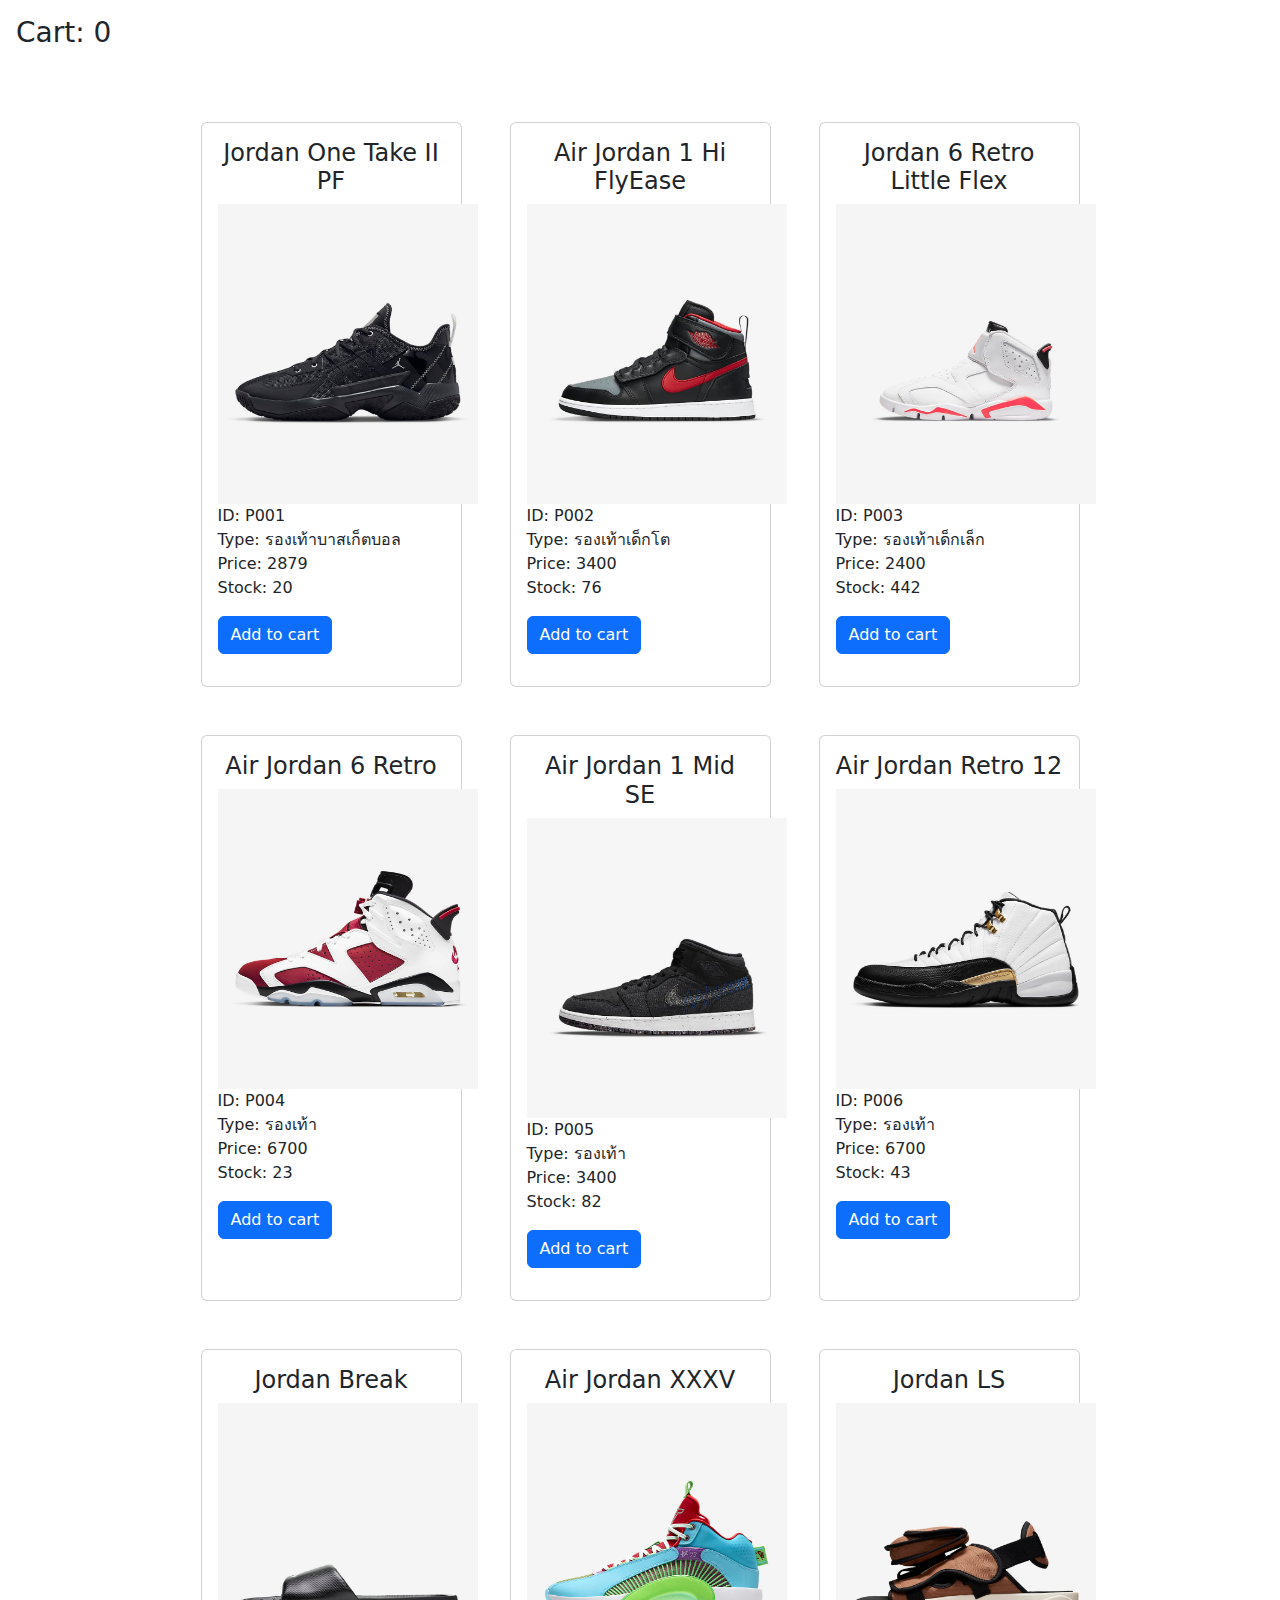
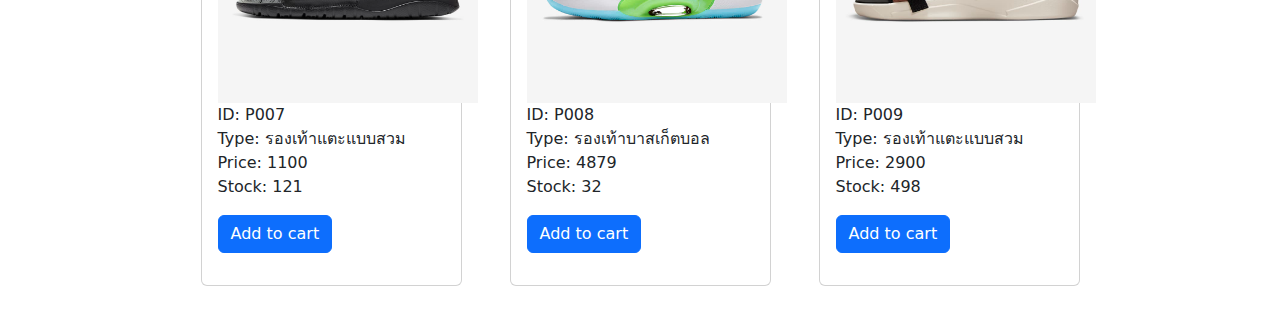
<file: ProductProject/index.html>
<!DOCTYPE html>
<html lang="en">
<head>
	<meta charset="UTF-8">
	<meta http-equiv="X-UA-Compatible" content="IE=edge">
	<meta name="viewport" content="width=device-width, initial-scale=1.0">
	<title>สินค้า Nike</title>
	<link rel="stylesheet" href="https://cdn.jsdelivr.net/npm/bootstrap@5.1.3/dist/css/bootstrap.min.css"/>
	<script src="productList.js" type="module"></script>
</head>
<body>
	<h3 class="p-3">Cart: <span id="cart-count">0</span></h3>
	<div class="container p-5">
		<div id="products" class="d-flex justify-content-center flex-wrap gap-5"></div>
		</div>
	</div>
</body>
</html>
</file>
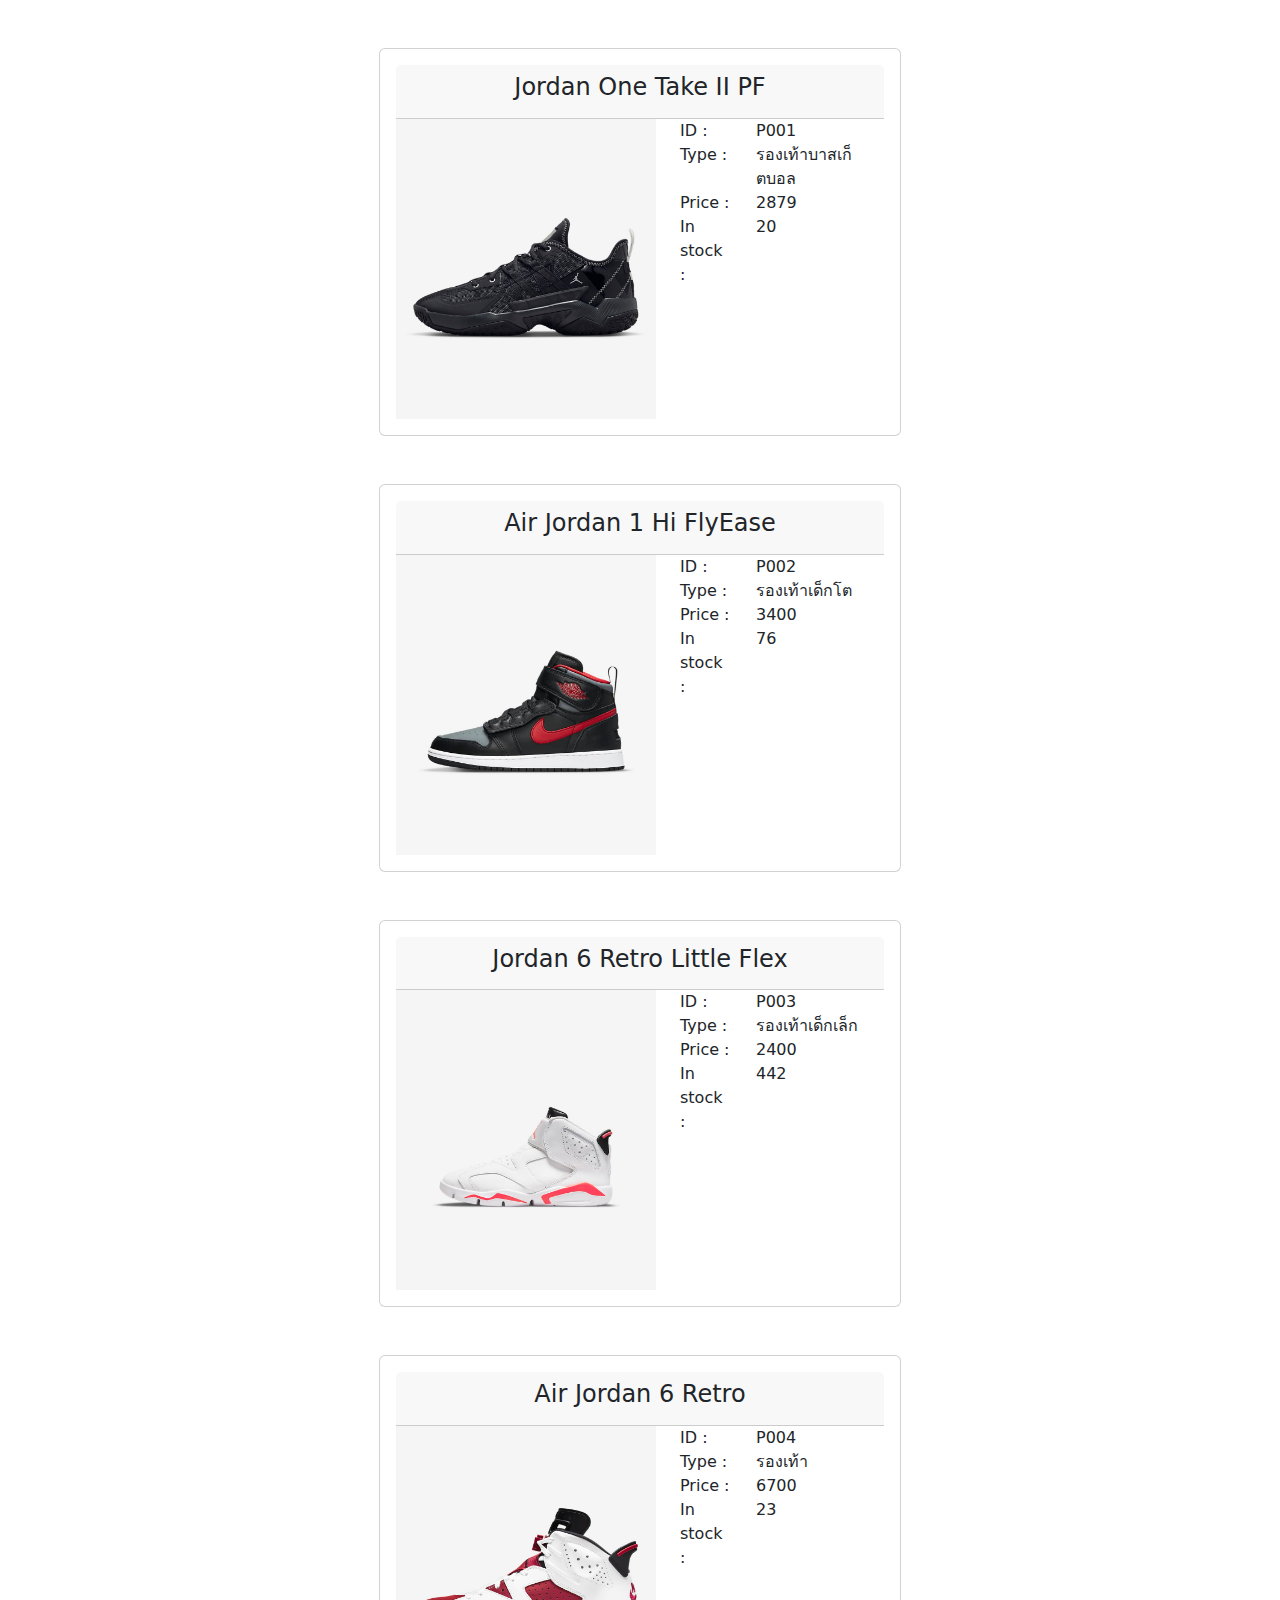
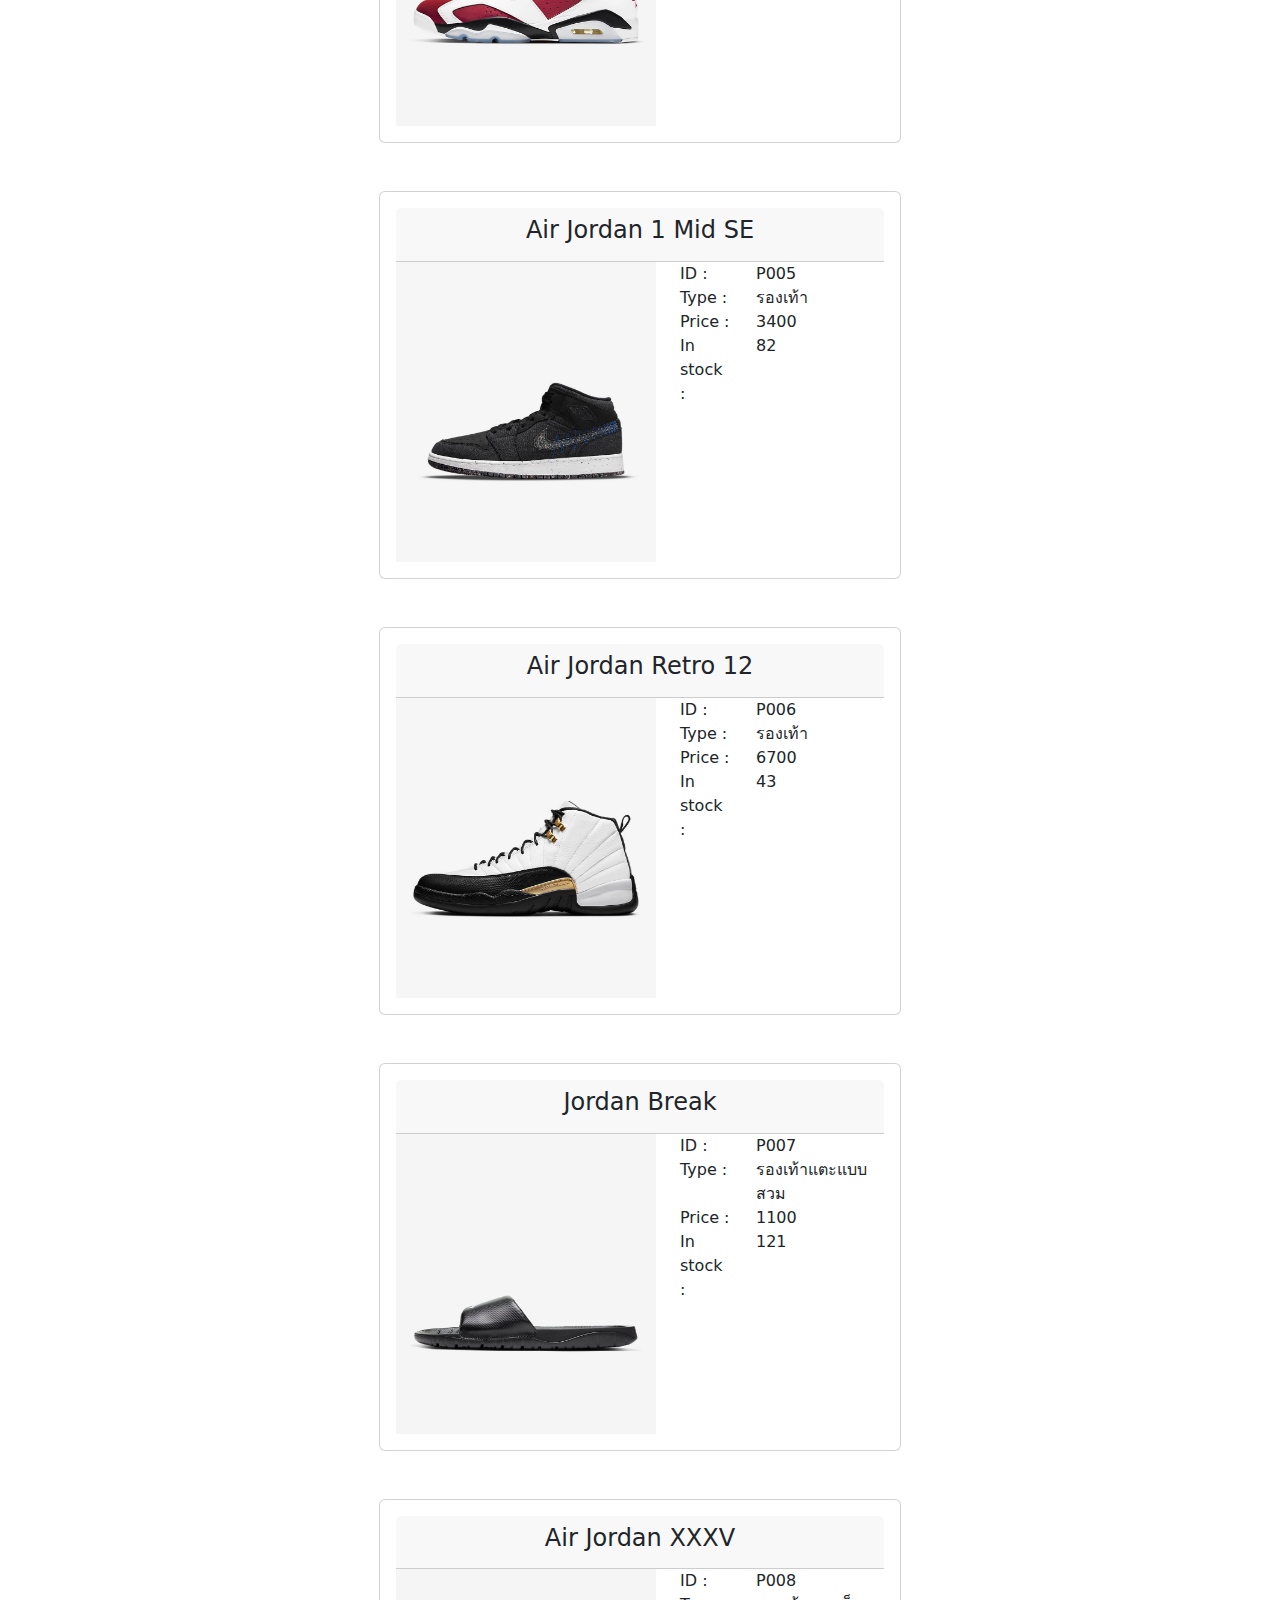
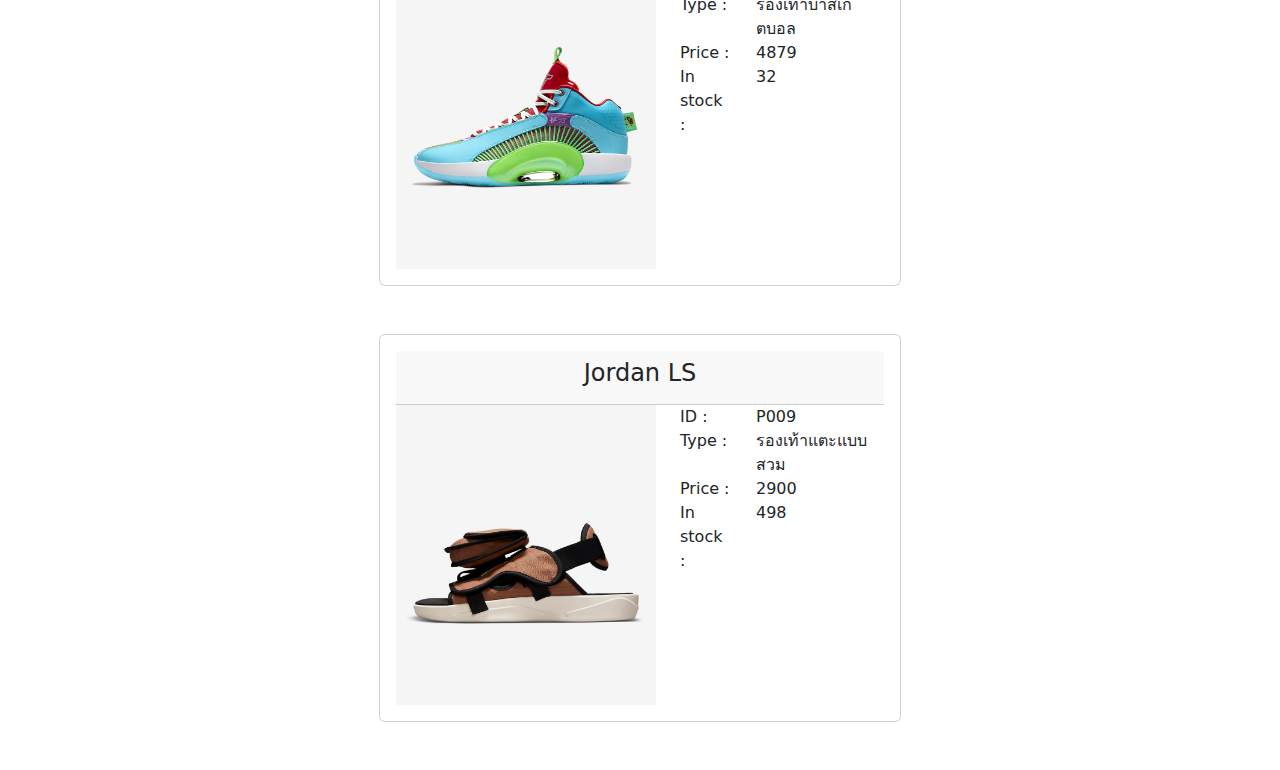
<file: myprogram/ProductProject3/index.html>
<!DOCTYPE html>
<html lang="en">
<head>
	<meta charset="UTF-8">
	<meta http-equiv="X-UA-Compatible" content="IE=edge">
	<meta name="viewport" content="width=device-width, initial-scale=1.0">
	<title>สินค้า Nike</title>
	<link rel="stylesheet" href="https://cdn.jsdelivr.net/npm/bootstrap@5.1.3/dist/css/bootstrap.min.css"/>
	<script src="productList.js" type="module"></script>
</head>
<body>
	<div class="container p-5">
		<div id="products" class="d-flex justify-content-center flex-wrap gap-5"></div>
		</div>
	</div>
</body>
</html>
</file>
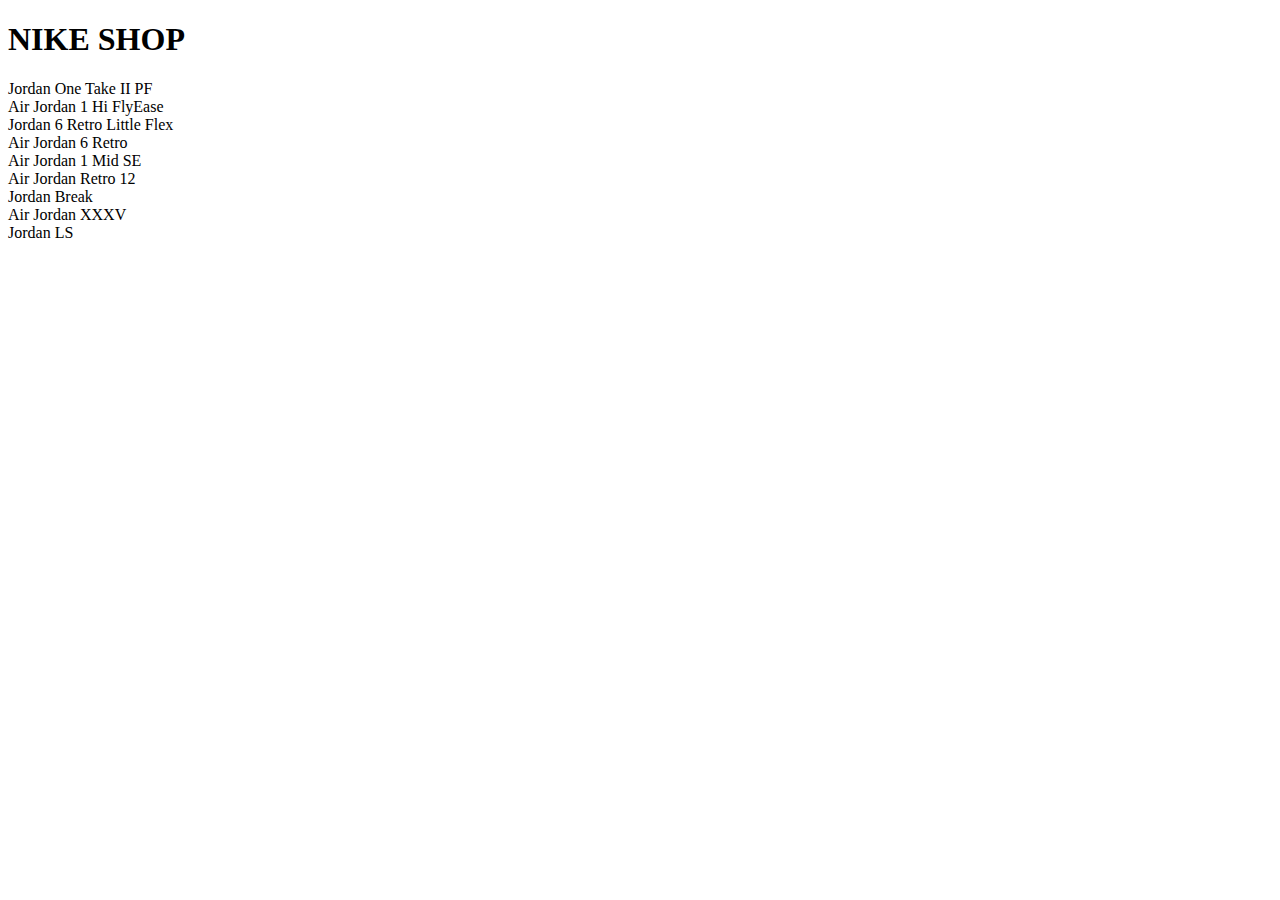
<file: myprogram/shop/index.html>
<!DOCTYPE html>
<html>
  <head>
    <title>NIKE SHOP</title>
    <script src="productList.js" type="module"></script>
  </head>

  <body>
    <h1>NIKE SHOP</h1>
    <div id="products">

    </div>
  </body>
</html>
</file>
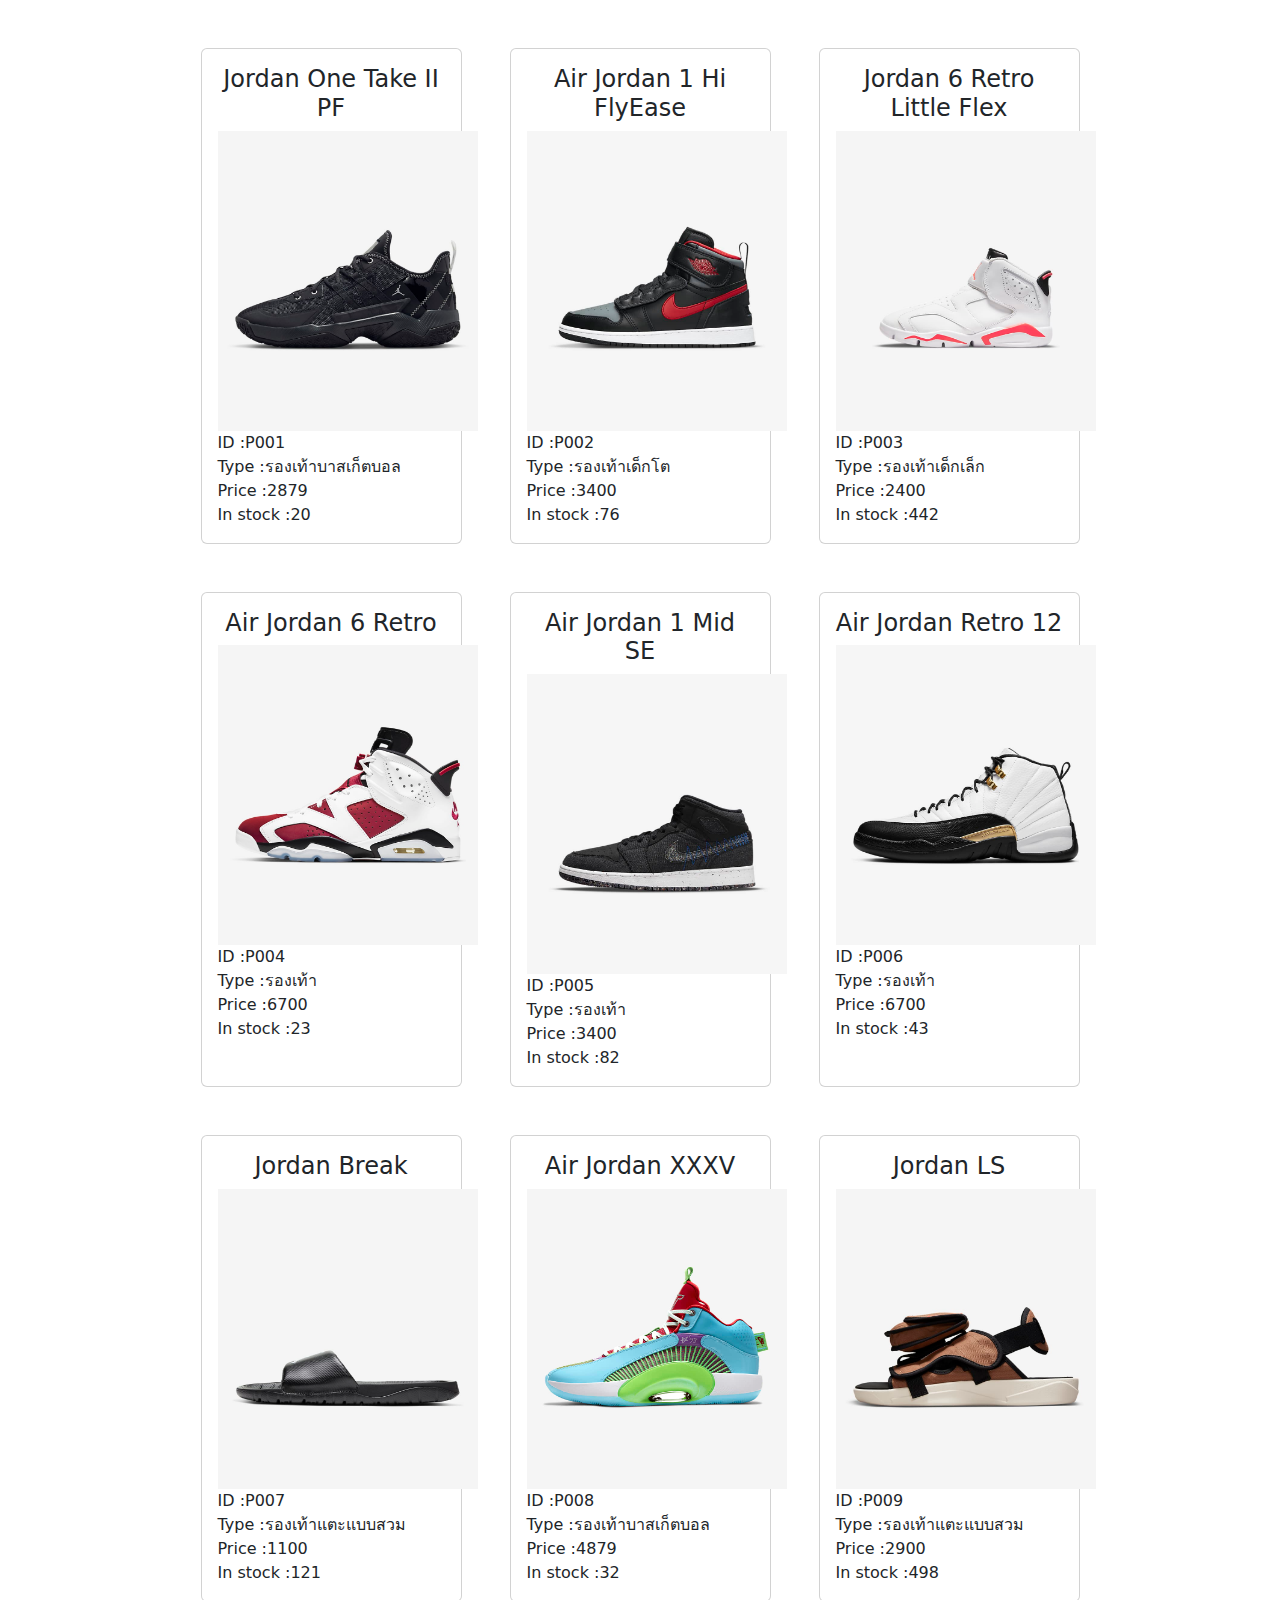
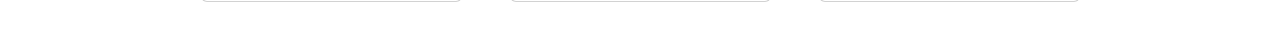
<file: myprogram/shopfriend/ProductProject/index.html>
<!DOCTYPE html>
<html lang="en">
<head>
	<meta charset="UTF-8">
	<meta http-equiv="X-UA-Compatible" content="IE=edge">
	<meta name="viewport" content="width=device-width, initial-scale=1.0">
	<title>สินค้า Nike</title>
	<link rel="stylesheet" href="https://cdn.jsdelivr.net/npm/bootstrap@5.1.3/dist/css/bootstrap.min.css"/>
	<script src="productList.js" type="module"></script>
</head>
<body>
	<div class="container p-5">
		<div id="products" class="d-flex justify-content-center flex-wrap gap-5 text-center"></div>
		</div>
	</div>
</body>
</html>
</file>
